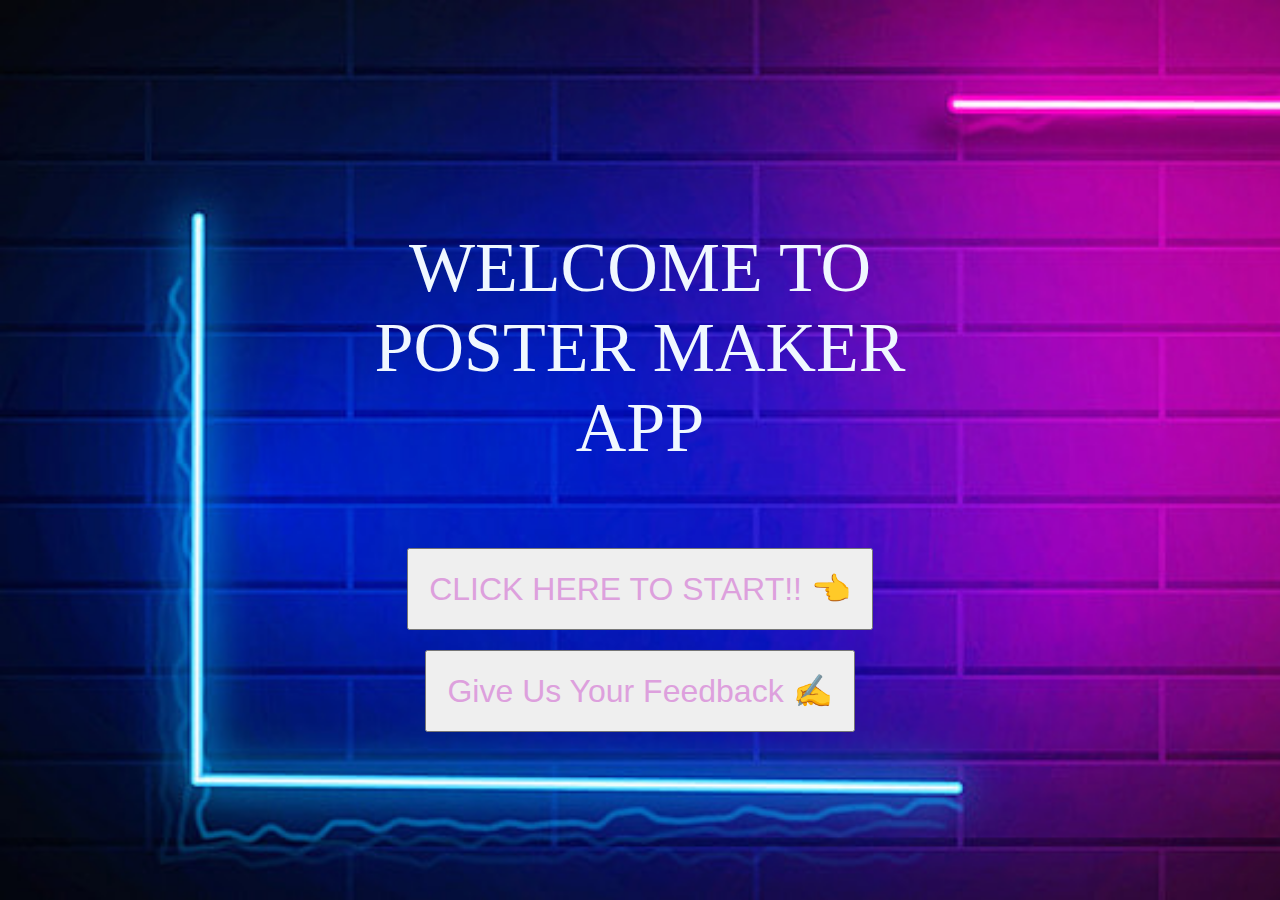
<file: index.html>
<!DOCTYPE html>
<html lang="en">
<head>
    <meta charset="UTF-8">
    <meta name="viewport" content="width=device-width, initial-scale=1.0">
    <title>HOME PAGE</title>
    <style>
        body {
            background-image: url('bg.jpg');
            background-repeat: no-repeat;
            background-attachment: fixed;
            background-size: cover;
        }
        button {
            font-size: 2em;
            color: plum;
            margin: 10px;
            padding: 20px;
        }
        .center {
            position: absolute;
            top: 50%;
            left: 50%;
            transform: translate(-50%, -50%);
            display: flex;
            flex-direction: column;
            align-items: center;
        }
    </style>
</head>
<body>
    <div class="center">
        <p style="text-align: center; color: aliceblue; 
        font-family: Dancing Script, cursive; font-size: 70px;">
            WELCOME TO POSTER MAKER APP
        </p>
        
        <form action="edit.html" method="get">
            <button type="submit">CLICK HERE TO START!! &#128072;</button>
        </form>

        <a href="feedback.html">
            <button type="button">Give Us Your Feedback &#9997;</button>
        </a>
    </div>
</body>
</html>
</file>
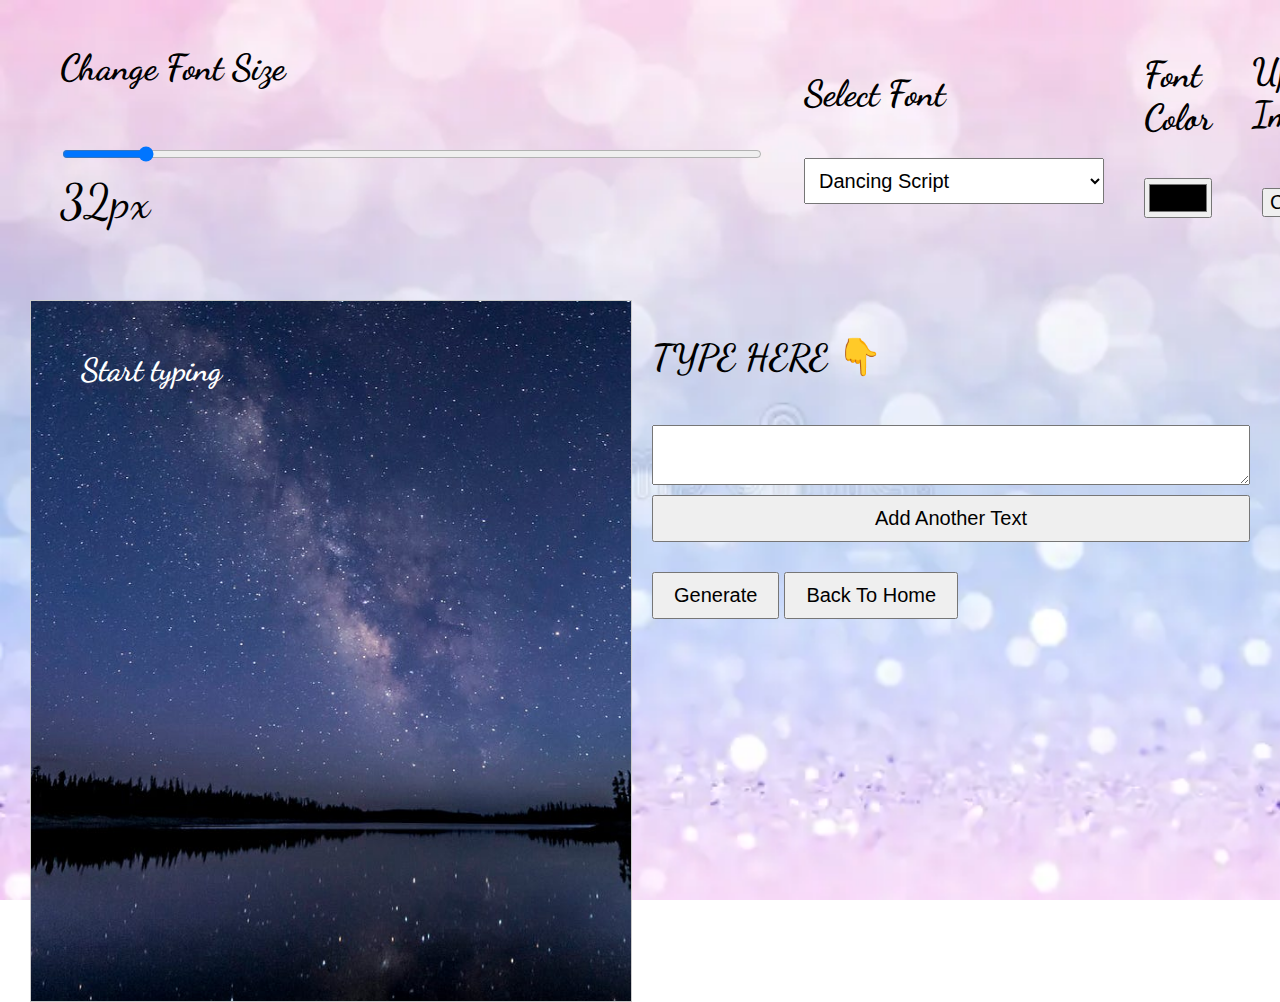
<file: edit.html>
<!DOCTYPE html>
<html lang="en">
<head>
    <meta charset="UTF-8">
    <meta name="viewport" content="width=device-width, initial-scale=1.0">
    <meta http-equiv="X-UA-Compatible" content="ie=edge">
    <title>Poster Maker App</title>
    <link rel="stylesheet" type="text/css" media="screen" href="style.css">
</head>
<body>
    <section id="first">
        <div class="menu-bar">
            <div class="menu-item">
                <p style="font-size: 36px;"><b>Change Font Size</b></p>
                <input type="range" id="font-size-slider" min="16" max="160" value="32">
                <span id="font-size-display" style="color: black;">32px</span>
            </div>
    
            <div class="menu-item">
                <p style="font-size: 36px;"><b>Select Font</b></p>
                <select id="font-selector">
                    <option value="Dancing Script">Dancing Script</option>
                    <option value="Arial">Arial</option>
                    <option value="Helvetica">Helvetica</option>
                    <option value="Verdana">Verdana</option>
                    <option value="Tahoma">Tahoma</option>
                    <option value="Trebuchet MS">Trebuchet MS</option>
                    <option value="Times New Roman">Times New Roman</option>
                    <option value="Georgia">Georgia</option>
                    <option value="Garamond">Garamond</option>
                    <option value="Courier New">Courier New</option>
                    <option value="Brush Script MT">Brush Script MT</option>
                </select>
            </div>
    
            <div class="menu-item">
                <p style="font-size: 36px;"><b>Font Color</b></p>
                <input type="color" id="font-color-picker">
            </div>
    
            <div class="menu-item">
                <p style="font-size: 36px;"><b>Upload Background Image</b></p>
                <input type="file" id="image-uploader" accept="image/*">
            </div>
        </div>
    </section>
    
    <section id="second">
        <div class="flex-container">
            <div id="capture" class="poster-container">
                <img id="poster-image" src="ede.jpg" alt="Poster Background">
                <h1 id="poster-text" class="draggable-text" draggable="true">Start typing</h1>
            </div>
            <div class="text-area">
                <p style="font-size: 36px;"><b>TYPE HERE &#128071;</b></p>
                <textarea id="poster-input"></textarea>
                <button type="button" id="add-text-button">Add Another Text</button>
                <div id="new-text-inputs"></div>
                
                <!-- Button Section -->
                <div style="display: flex; gap: 5px; margin-top: 10px;">
                    <button type="button" id="generate-button">Generate</button>
                    <a href="index.html">
                        <button type="button">Back To Home</button>
                    </a>
                </div>
    
                <div id="render" style="display: none;"></div>
            </div>
        </div>
    </section>
    

    <script src="html2canvas.js"></script>
    <script src="script.js"></script>
</body>
</html>
</file>
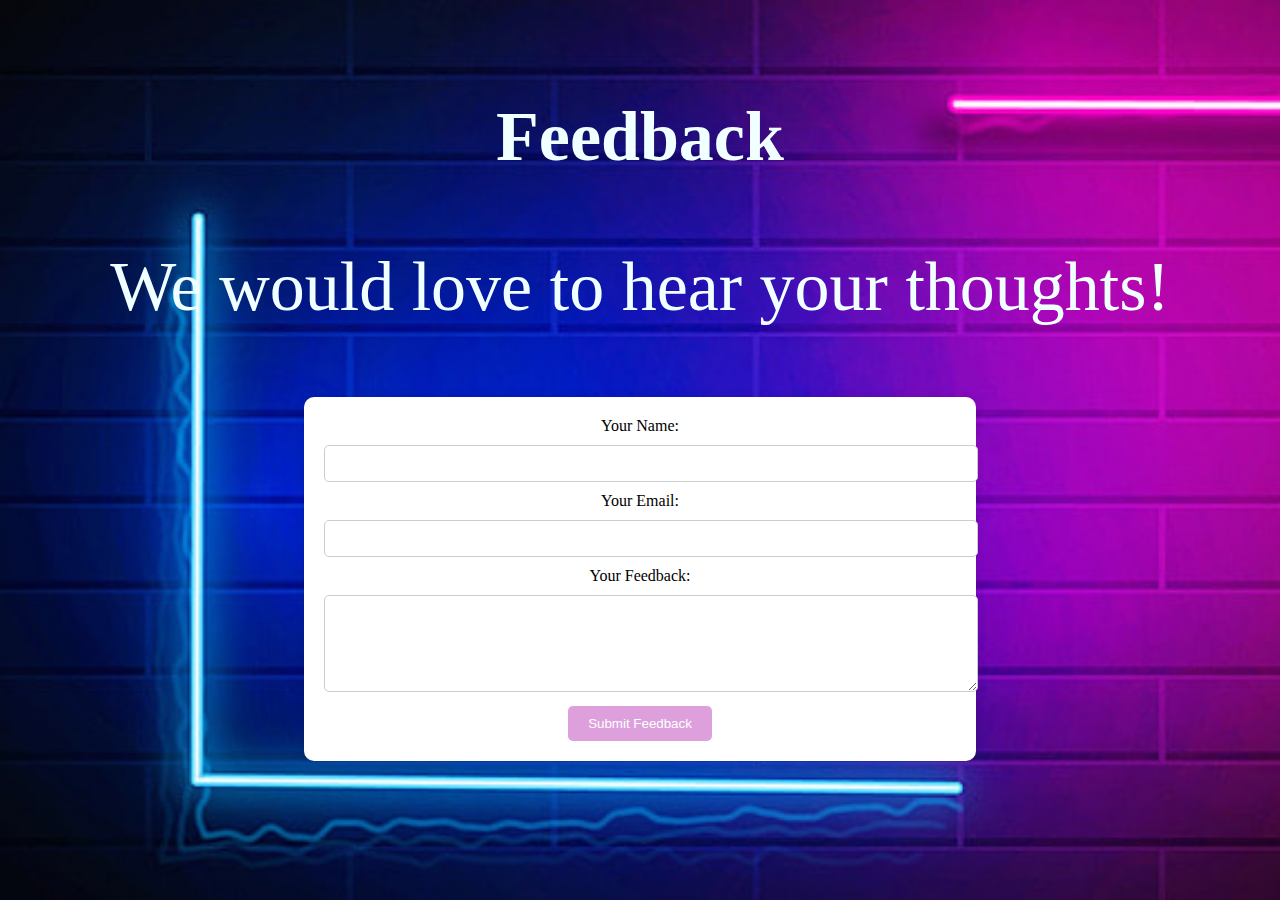
<file: feedback.html>
<!DOCTYPE html>
<html lang="en">
<head>
    <meta charset="UTF-8">
    <meta name="viewport" content="width=device-width, initial-scale=1.0">
    <title>Feedback</title>
    <style>
        body {
            background-image:url( bg.jpg);
            background-repeat: no-repeat;
            background-attachment: fixed;
            background-size: cover;
            font-family: Dancing Script, cursive;
            background-color: #f4f4f4;
            text-align: center;
        }
        form {
            background-color: #fff;
            margin: 50px auto;
            padding: 20px;
            width: 50%;
            border-radius: 10px;
            box-shadow: 0 0 10px rgba(0,0,0,0.1);
        }
        input, textarea {
            width: 100%;
            padding: 10px;
            margin: 10px 0;
            border-radius: 5px;
            border: 1px solid #ccc;
        }
        button {
            background-color: plum;
            color: #fff;
            padding: 10px 20px;
            border: none;
            border-radius: 5px;
            cursor: pointer;
        }
        button:hover {
            background-color: purple;
        }
    </style>
</head>
<body>
    <div>
    <h1 style="color:azure; font-size: 70px; padding-top: 50px;">Feedback</h1>
    <p style="color: azure; font-size: 70px;">We would love to hear your thoughts!</p>
</div>
    <form action="submit_feedback.html" method="get">
        <label for="name">Your Name:</label>
        <input type="text" id="name" name="name" required>
        
        <label for="email">Your Email:</label>
        <input type="email" id="email" name="email" required>
        
        <label for="feedback">Your Feedback:</label>
        <textarea id="feedback" name="feedback" rows="5" required></textarea>
        
        <button type="submit">Submit Feedback</button>
    </form>
</body>
</html>
</file>
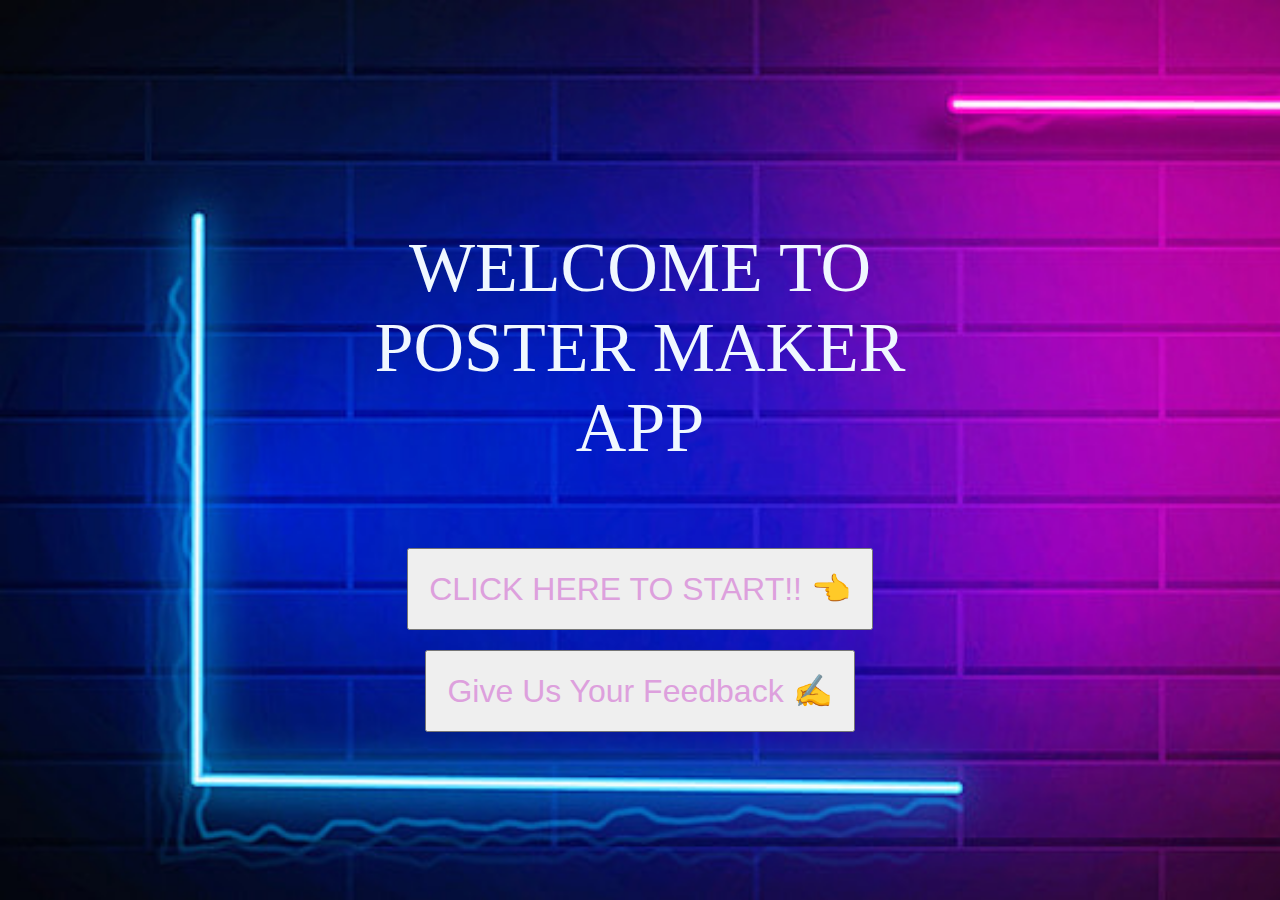
<file: home.html>
<!DOCTYPE html>
<html lang="en">
<head>
    <meta charset="UTF-8">
    <meta name="viewport" content="width=device-width, initial-scale=1.0">
    <title>HOME PAGE</title>
    <style>
        body {
            background-image: url('bg.jpg');
            background-repeat: no-repeat;
            background-attachment: fixed;
            background-size: cover;
        }
        button {
            font-size: 2em;
            color: plum;
            margin: 10px;
            padding: 20px;
        }
        .center {
            position: absolute;
            top: 50%;
            left: 50%;
            transform: translate(-50%, -50%);
            display: flex;
            flex-direction: column;
            align-items: center;
        }
    </style>
</head>
<body>
    <div class="center">
        <p style="text-align: center; color: aliceblue; 
        font-family: Dancing Script, cursive; font-size: 70px;">
            WELCOME TO POSTER MAKER APP
        </p>
        
        <form action="index.html" method="get">
            <button type="submit">CLICK HERE TO START!! &#128072;</button>
        </form>

        <a href="feedback.html">
            <button type="button">Give Us Your Feedback &#9997;</button>
        </a>
    </div>
</body>
</html>
</file>
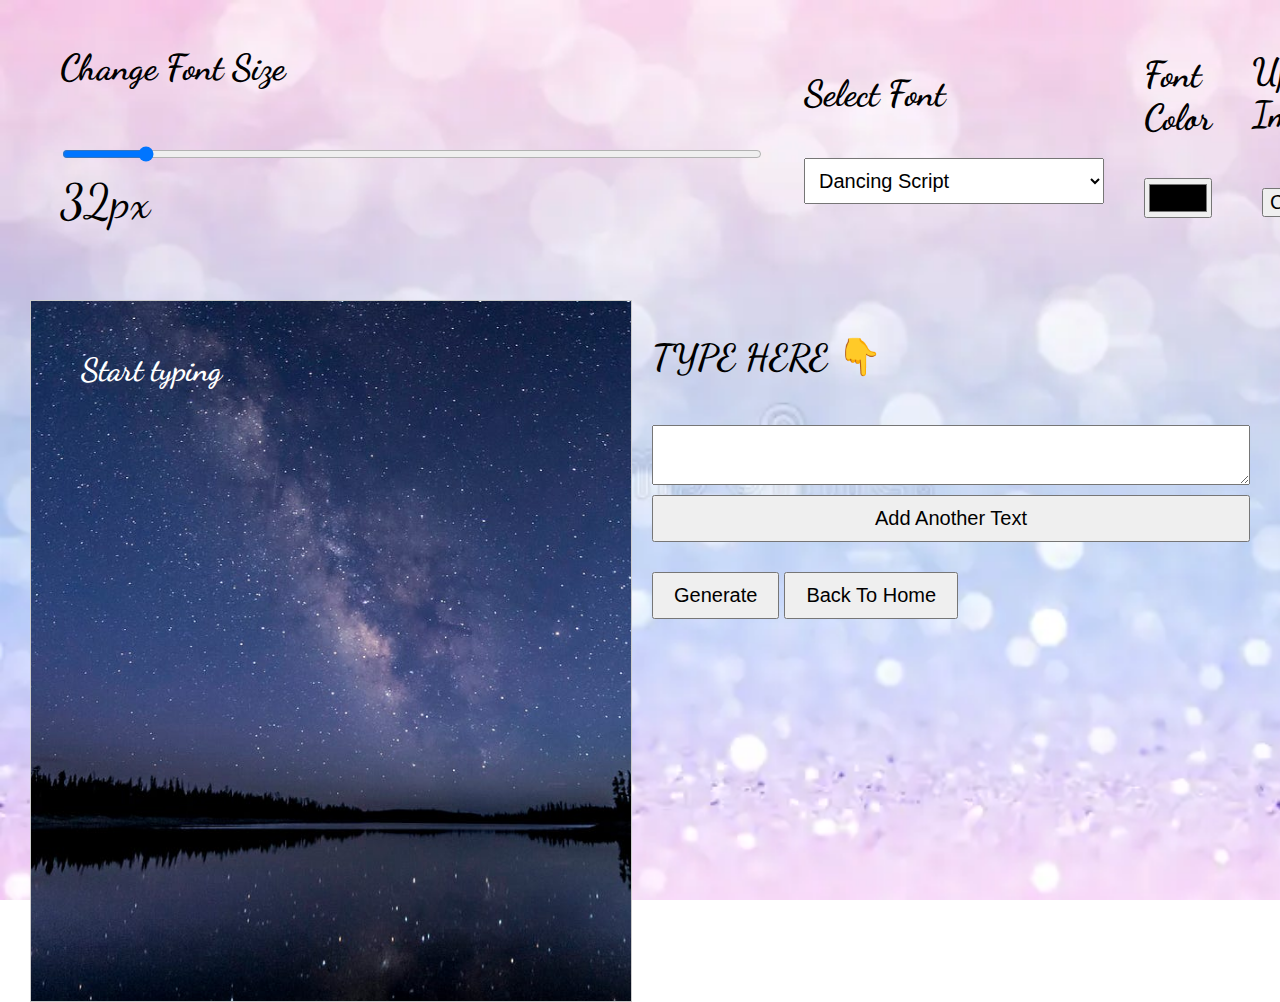
<file: poster.html>
<!DOCTYPE html>
<html lang="en">
<head>
    <meta charset="UTF-8">
    <meta name="viewport" content="width=device-width, initial-scale=1.0">
    <meta http-equiv="X-UA-Compatible" content="ie=edge">
    <title>Download Poster</title>
    <style>
        body{
            background-image: url(save2.png);
        }
        .poster-container {
            position: relative;
            width: 600px;
            margin: 20px auto;
        }
        img {
            width: 100%;
        }
    </style>
</head>
<body>
    <h1 style="text-align: center; font-size: 30px; font-family: 'Lucida Sans', 'Lucida Sans Regular', 'Lucida Grande', 'Lucida Sans Unicode', Geneva, Verdana, sans-serif;">Your Poster</h1>
    <div class="poster-container">
        <img id="generated-poster" src="" alt="Generated Poster" style=" height: 120%; width: 120%;">
    </div>
    <div style="text-align: center;">
        <a id="download-link" download="poster.jpeg">
        
            <button type="button" style=" font-size: 30px; ">Download Poster</button>
            
        </a><a href="index.html">
        <button type="button" style=" font-size: 30px; ">Back To Home</button>
        </a>
    </div>
    <script src="script2.js">
    </script>
</body>
</html>
</file>
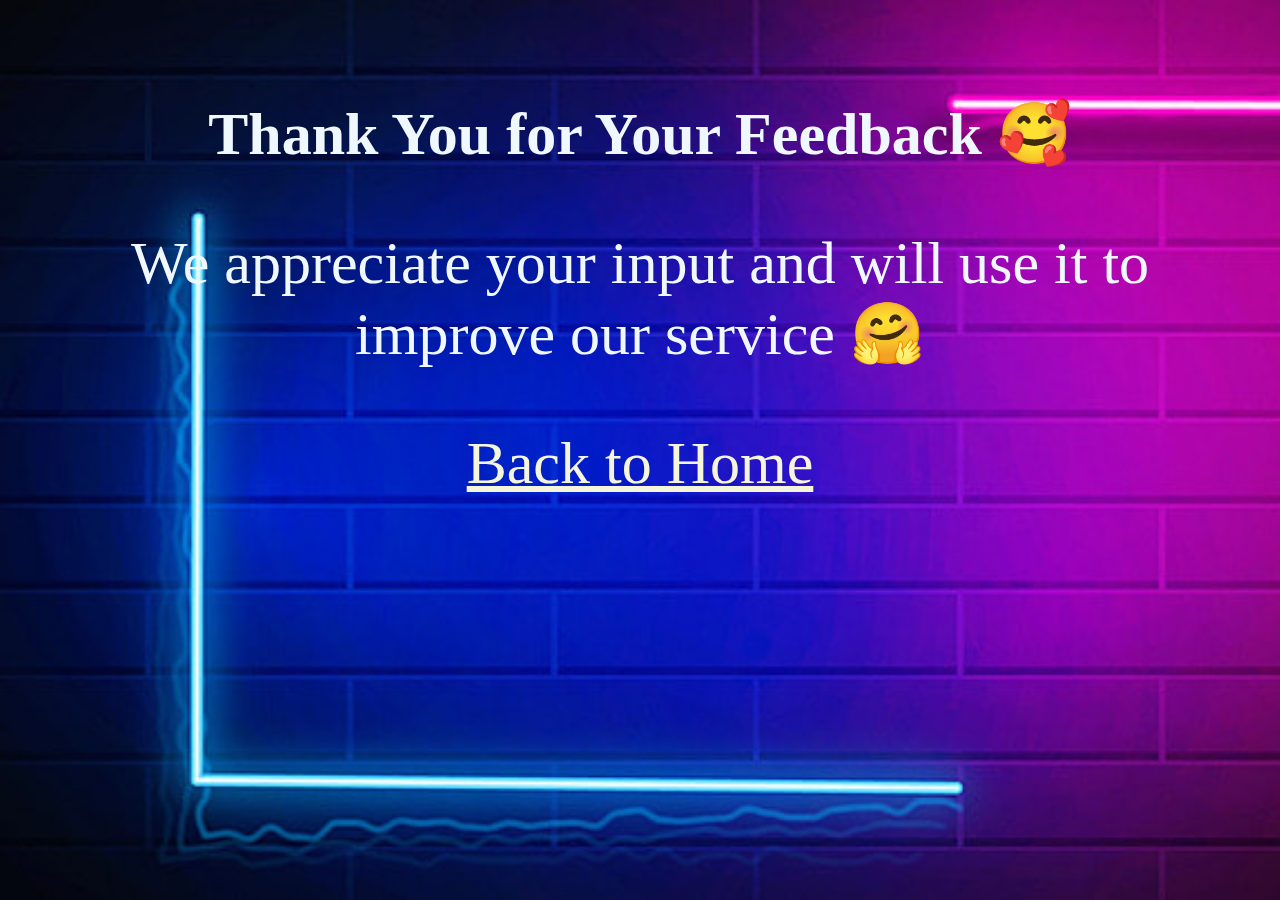
<file: submit_feedback.html>
<!DOCTYPE html>
<html lang="en">
<head>
    <meta charset="UTF-8">
    <meta name="viewport" content="width=device-width, initial-scale=1.0">
    <title>Feedback Submitted</title>
    <style>
        body {
            background-image:url( bg.jpg);
            background-repeat: no-repeat;
            background-attachment: fixed;
            background-size: cover;
            font-family: Dancing Script, cursive;
            background-color: #f4f4f4;
            text-align: center;
            padding: 50px;
        }
        h1,p {
            color: aliceblue; 
            font-size: 60px;
        }
    </style>
</head>
<body>
    <h1>Thank You for Your Feedback  &#129392;</h1>
    <p >We appreciate your input and will use it to improve our service &#129303;</p>
    
    <a style="color: beige; font-size: 60px" href="index.html">Back to Home</a>
</body>
</html>
</file>
<file: style.css>
@import url('https://fonts.googleapis.com/css2?family=Dancing+Script:wght@400..700&family=Edu+AU+VIC+WA+NT+Guides:wght@400..700&display=swap');

body {
    margin: 0;
    font-family: "Dancing Script", cursive;
    color: rgb(4, 0, 0);
    background-image: url("jdg.webp");
    background-repeat: no-repeat;
    background-attachment: fixed;
    background-size: cover;
    font-size: 16px;
}

#first {
    display: grid;
    justify-items: left;
    font-size: 40px;
    padding-left: 30px;
}
#second {
    display:grid;
    justify-items: center;
    padding-left: 30px;
    padding-right: 30px;
    padding-top: 60px;
}

#capture {
    position: relative;
    width: 600px;
    height: 700px;
    overflow: hidden;
    flex: 1; 
    min-width: 300px; 
}

#poster-image {
    width: 120%;
    height: 120%;
    object-fit: cover;
}

#poster-text {
    position: absolute;
    margin: 0;
    top: 50px;
    left: 50px;
    cursor: move;
    color: white;
    z-index: 10;
}

button {
  font-size: 20px;  
  padding: 10px 20px;  
  cursor: pointer;  
  flex-shrink: 0;  
}

.text-block-container {
  margin-top: 10px;
}

.flex-container {
  display: grid;
  grid-template-columns: 1fr 1fr; 
  gap: 20px; 
  align-items: start; 
}

textarea {
  padding: 1em;
  width: 100%;
  height: 60px;
  font-size: 20px;
  color: black;
}

#font-size-display {
    font-size: 1.2em;
    color: azure;
}

p {
    color:black;
}

#font-selector {
    width: 300px; 
    padding: 10px; 
    font-size: 20px; 
}

#image-uploader {
    width: 300px; 
    padding: 10px; 
    font-size: 20px; 
    cursor: pointer; 
}

input[type="range"] {
    width: 700px;
}

#render canvas {
    width: 100%; 
    height: auto;
}

.menu-bar {
    display: flex;        
    justify-content: space-between;
    align-items: center;     
    padding: 10px;           
}

.menu-item {
    margin: 0 20px;         
}

#font-color-picker {
    width: 100%; 
    height: 40px; 
}

.new-text {
    font-size: 2em;
}
.text-area {
  display: flex;
  flex-direction: column;
  flex: 1; 
  min-width: 300px; 
  gap: 10px;  
}

textarea#poster-input {
  padding: 1em;
  width: 100%;
  height: 60px;
  font-size: 20px;
  color: black;
  box-sizing: border-box;  
}
.new-text-area {
  padding: 1em;
  width: 100%;
  font-size: 20px;
  color: black;
  box-sizing: border-box;
}
.poster-container {
    width: 500px; /* Adjust the size as needed */
    height: 700px; /* Adjust the size as needed */
    border: 1px solid #ccc;
    position: relative;
    overflow: hidden; /* Ensures content doesn’t overflow */
    background-color: #f0f0f0; /* Fallback color */
}
</file>
